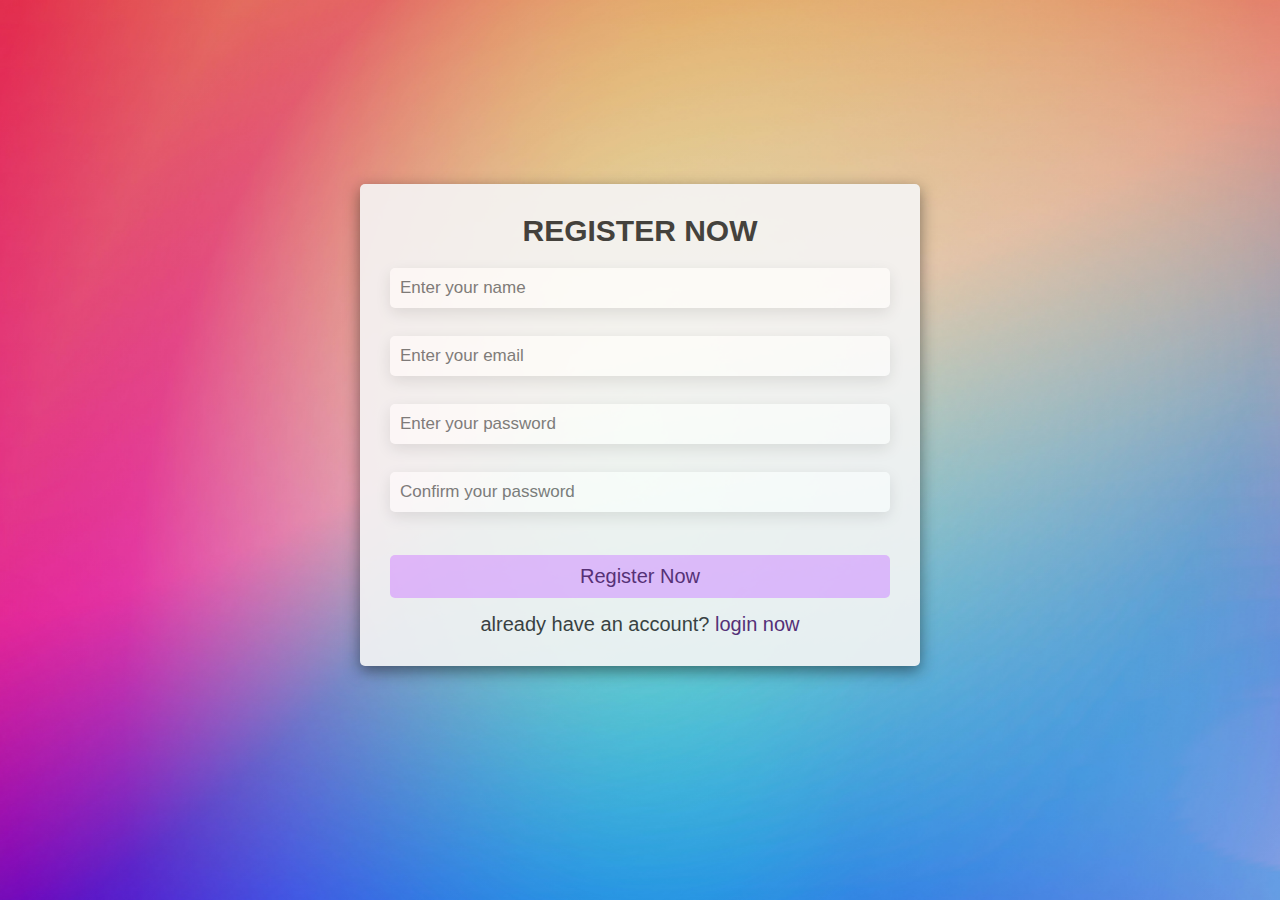
<file: index.html>
<!DOCTYPE html>
<html lang="en">
<head>
    <meta charset="UTF-8">
    <meta name="viewport" content="width=device-width, initial-scale=1.0">
    <link rel="stylesheet" href="style.css">
    
    <title>Register</title>
    
</head>
<body>
    <div class="container">
        <form action="" id="form">
            <h1>Register Now</h1>
            <div class="input-group">
                <input type="text" id="username" name="username" placeholder="Enter your name">
                <div class="error"></div>
            </div>
            
            <div class="input-group">
                <input type="text" id="email" name="email" placeholder="Enter your email">
                <div class="error"></div>
            </div>
            
            <div class="input-group">
                <input type="password" id="password" name="password" placeholder="Enter your password">
                <div class="error"></div>
            </div>
            
            <div class="input-group">
                <input type="password" id="cpassword" name="cpassword" placeholder="Confirm your password">
                <div class="error"></div>
            </div>
            <button type="submit">Register Now</button>
            <center><p>already have an account? <a href= "login.html">login now</a></p></center>
        </form>
    </div>
    <script src="app.js" ></script>
</body>
</html>
</file>
<file: style.css>
*{
    font-family: 'poppins',sans-serif;
    margin : 0;
    padding : 0;
    text-decoration: none;
}
body{
    background-image: linear-gradient(rgba(0,0,0,0.1),rgba(0,0,0,0.1)),url('bgimage.jpg');
    background-attachment: fixed;
    background-position: center;
    background-size: cover;
    background-repeat: no-repeat;
}
.container{
    min-height: 90vh;
    display :flex;
    align-items: center;
    justify-content: center;
    padding: 20px;
    text-align: center;
}
#form{
    width:500px;
    background-color: whitesmoke;
    border-radius: 5px;
    padding: 30px;
    opacity: 0.9;
    box-shadow : 0 5px 15px rgba(0, 0, 0, 0.5);
}
h1{
    font-size:30px;
    text-transform: uppercase;
    text-align: center;
    color: #333;
    margin-bottom:20px;
}
#form button{
    background-color:violet;
    cursor: pointer;
    border: 1px solid violet;
    border-radius: 5px;
    text-transform:capitalize;
    padding:10px 10px;
    margin: 15px 0px;
    font-size: 20px;
    width: 100%;
    color:#52206e;
    background:#e5b8ff;
    border: transparent;
}
#form button:hover{
    background:#52206e;
    color:#fff;
}
#form button:active{
    background:#fa0000;
    color:#fff;
}
.input-group{
    display: flex;
    flex-direction: column;
    margin: 20px 0px;
}
.input-group input{
    border-radius: 5px;
    font-size:17px;
    padding: 10px 10px;
    background-color:#fff;
    border:transparent;
    box-shadow : 0 5px 15px rgba(0, 0, 0, 0.1);
    outline: none;
    color:black;
}
.container #form p{
    font-size:20px;
    color:#333;
}
.container #form p a{
    color:#52206e;
}
.input-group .error{
    text-align: left;
    color: red;
    font-size: 16px;
    margin-top: 8px;
    padding: 0px 5px;
}
</file>
